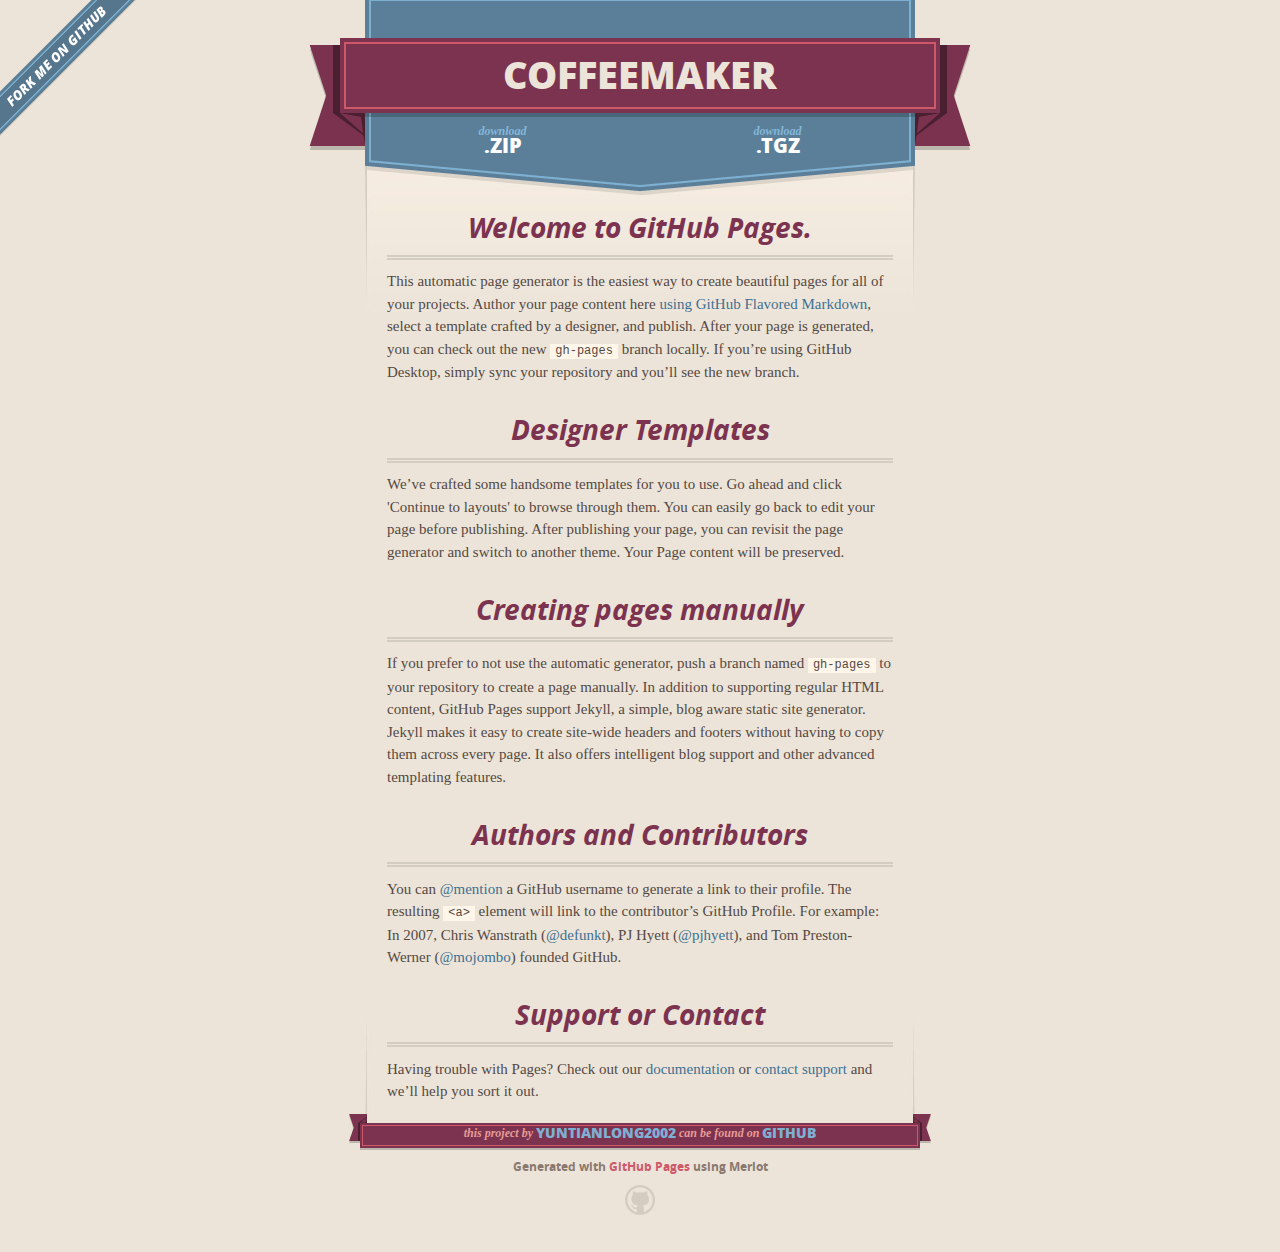
<file: index.html>
<!DOCTYPE html>
<html>
  <head>
    <meta charset='utf-8'>
    <meta http-equiv="X-UA-Compatible" content="chrome=1">
    <meta name="viewport" content="width=640">

    <link rel="stylesheet" href="stylesheets/core.css" media="screen">
    <link rel="stylesheet" href="stylesheets/mobile.css" media="handheld, only screen and (max-device-width:640px)">
    <link rel="stylesheet" href="stylesheets/github-light.css">

    <script type="text/javascript" src="javascripts/modernizr.js"></script>
    <script type="text/javascript" src="https://ajax.googleapis.com/ajax/libs/jquery/1.7.1/jquery.min.js"></script>
    <script type="text/javascript" src="javascripts/headsmart.min.js"></script>
    <script type="text/javascript">
      $(document).ready(function () {
        $('#main_content').headsmart()
      })
    </script>
    <title>Coffeemaker by yuntianlong2002</title>
  </head>

  <body>
    <a id="forkme_banner" href="https://github.com/yuntianlong2002/coffeemaker">View on GitHub</a>
    <div class="shell">

      <header>
        <span class="ribbon-outer">
          <span class="ribbon-inner">
            <h1>Coffeemaker</h1>
            <h2></h2>
          </span>
          <span class="left-tail"></span>
          <span class="right-tail"></span>
        </span>
      </header>

      <section id="downloads">
        <span class="inner">
          <a href="https://github.com/yuntianlong2002/coffeemaker/zipball/master" class="zip"><em>download</em> .ZIP</a><a href="https://github.com/yuntianlong2002/coffeemaker/tarball/master" class="tgz"><em>download</em> .TGZ</a>
        </span>
      </section>


      <span class="banner-fix"></span>


      <section id="main_content">
        <h3>
<a id="welcome-to-github-pages" class="anchor" href="#welcome-to-github-pages" aria-hidden="true"><span aria-hidden="true" class="octicon octicon-link"></span></a>Welcome to GitHub Pages.</h3>

<p>This automatic page generator is the easiest way to create beautiful pages for all of your projects. Author your page content here <a href="https://guides.github.com/features/mastering-markdown/">using GitHub Flavored Markdown</a>, select a template crafted by a designer, and publish. After your page is generated, you can check out the new <code>gh-pages</code> branch locally. If you’re using GitHub Desktop, simply sync your repository and you’ll see the new branch.</p>

<h3>
<a id="designer-templates" class="anchor" href="#designer-templates" aria-hidden="true"><span aria-hidden="true" class="octicon octicon-link"></span></a>Designer Templates</h3>

<p>We’ve crafted some handsome templates for you to use. Go ahead and click 'Continue to layouts' to browse through them. You can easily go back to edit your page before publishing. After publishing your page, you can revisit the page generator and switch to another theme. Your Page content will be preserved.</p>

<h3>
<a id="creating-pages-manually" class="anchor" href="#creating-pages-manually" aria-hidden="true"><span aria-hidden="true" class="octicon octicon-link"></span></a>Creating pages manually</h3>

<p>If you prefer to not use the automatic generator, push a branch named <code>gh-pages</code> to your repository to create a page manually. In addition to supporting regular HTML content, GitHub Pages support Jekyll, a simple, blog aware static site generator. Jekyll makes it easy to create site-wide headers and footers without having to copy them across every page. It also offers intelligent blog support and other advanced templating features.</p>

<h3>
<a id="authors-and-contributors" class="anchor" href="#authors-and-contributors" aria-hidden="true"><span aria-hidden="true" class="octicon octicon-link"></span></a>Authors and Contributors</h3>

<p>You can <a href="https://help.github.com/articles/basic-writing-and-formatting-syntax/#mentioning-users-and-teams" class="user-mention">@mention</a> a GitHub username to generate a link to their profile. The resulting <code>&lt;a&gt;</code> element will link to the contributor’s GitHub Profile. For example: In 2007, Chris Wanstrath (<a href="https://github.com/defunkt" class="user-mention">@defunkt</a>), PJ Hyett (<a href="https://github.com/pjhyett" class="user-mention">@pjhyett</a>), and Tom Preston-Werner (<a href="https://github.com/mojombo" class="user-mention">@mojombo</a>) founded GitHub.</p>

<h3>
<a id="support-or-contact" class="anchor" href="#support-or-contact" aria-hidden="true"><span aria-hidden="true" class="octicon octicon-link"></span></a>Support or Contact</h3>

<p>Having trouble with Pages? Check out our <a href="https://help.github.com/pages">documentation</a> or <a href="https://github.com/contact">contact support</a> and we’ll help you sort it out.</p>
      </section>

      <footer>
        <span class="ribbon-outer">
          <span class="ribbon-inner">
            <p>this project by <a href="https://github.com/yuntianlong2002">yuntianlong2002</a> can be found on <a href="https://github.com/yuntianlong2002/coffeemaker">GitHub</a></p>
          </span>
          <span class="left-tail"></span>
          <span class="right-tail"></span>
        </span>
        <p>Generated with <a href="https://pages.github.com">GitHub Pages</a> using Merlot</p>
        <span class="octocat"></span>
      </footer>

    </div>

    
  </body>
</html>
</file>
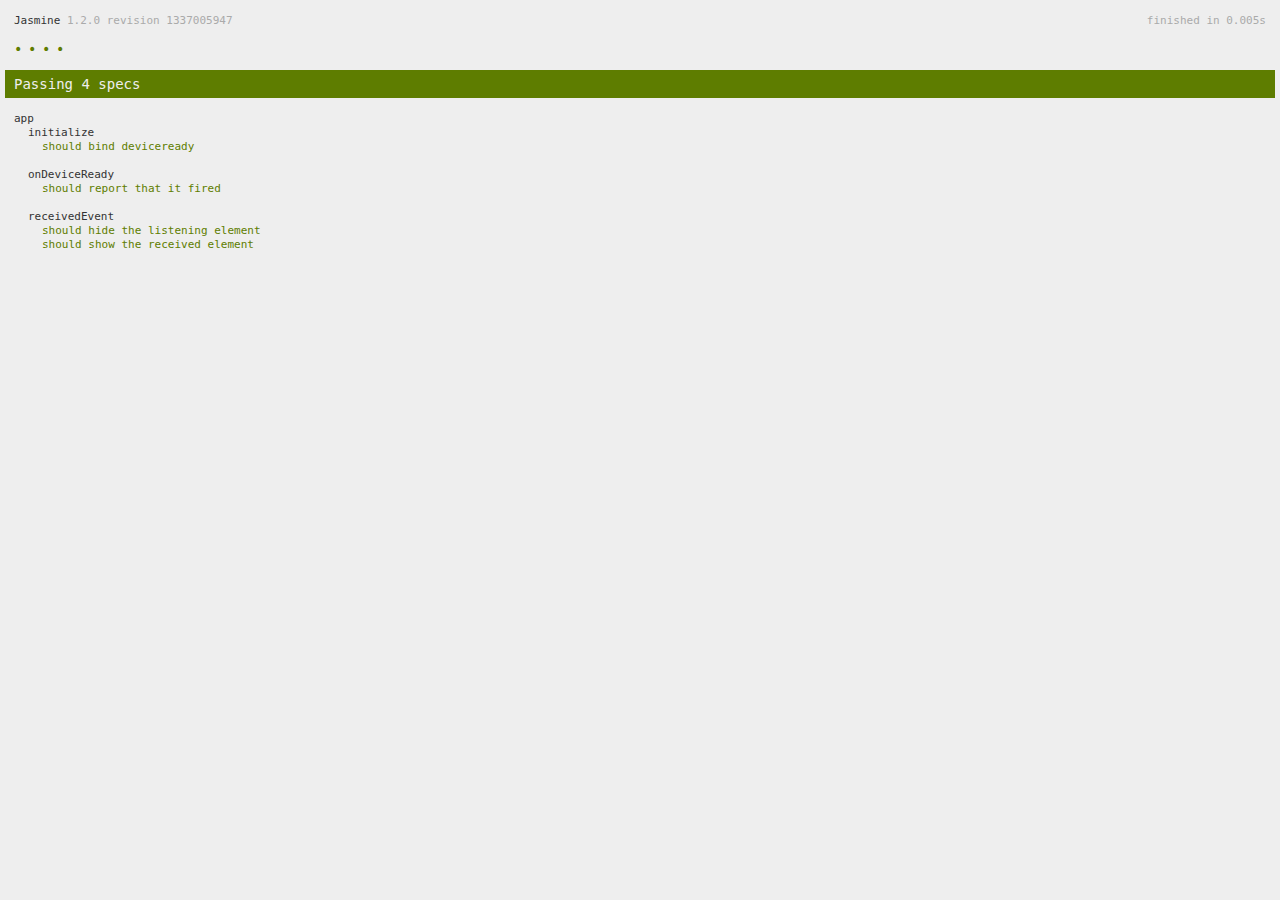
<file: CoffeeMaker/www/spec.html>
<!DOCTYPE html>
<!--
    Licensed to the Apache Software Foundation (ASF) under one
    or more contributor license agreements.  See the NOTICE file
    distributed with this work for additional information
    regarding copyright ownership.  The ASF licenses this file
    to you under the Apache License, Version 2.0 (the
    "License"); you may not use this file except in compliance
    with the License.  You may obtain a copy of the License at

    http://www.apache.org/licenses/LICENSE-2.0

    Unless required by applicable law or agreed to in writing,
    software distributed under the License is distributed on an
    "AS IS" BASIS, WITHOUT WARRANTIES OR CONDITIONS OF ANY
     KIND, either express or implied.  See the License for the
    specific language governing permissions and limitations
    under the License.
-->
<html>
    <head>
        <title>Jasmine Spec Runner</title>

        <!-- jasmine source -->
        <link rel="shortcut icon" type="image/png" href="spec/lib/jasmine-1.2.0/jasmine_favicon.png">
        <link rel="stylesheet" type="text/css" href="spec/lib/jasmine-1.2.0/jasmine.css">
        <script type="text/javascript" src="spec/lib/jasmine-1.2.0/jasmine.js"></script>
        <script type="text/javascript" src="spec/lib/jasmine-1.2.0/jasmine-html.js"></script>

        <!-- include source files here... -->
        <script type="text/javascript" src="js/index.js"></script>

        <!-- include spec files here... -->
        <script type="text/javascript" src="spec/helper.js"></script>
        <script type="text/javascript" src="spec/index.js"></script>

        <script type="text/javascript">
            (function() {
                var jasmineEnv = jasmine.getEnv();
                jasmineEnv.updateInterval = 1000;

                var htmlReporter = new jasmine.HtmlReporter();

                jasmineEnv.addReporter(htmlReporter);

                jasmineEnv.specFilter = function(spec) {
                    return htmlReporter.specFilter(spec);
                };

                var currentWindowOnload = window.onload;

                window.onload = function() {
                    if (currentWindowOnload) {
                        currentWindowOnload();
                    }
                    execJasmine();
                };

                function execJasmine() {
                    jasmineEnv.execute();
                }
            })();
        </script>
    </head>
    <body>
        <div id="stage" style="display:none;"></div>
    </body>
</html>
</file>
<file: stylesheets/core.css>
@import url("screen.css");
@import url("non-screen.css") handheld;
@import url("non-screen.css") only screen and (max-device-width:640px);
</file>
<file: stylesheets/mobile.css>
/* Generated by Font Squirrel (http://www.fontsquirrel.com) on February 9, 2012 */


@font-face {
  font-family: 'Open Sans';
  src: url('../fonts/opensans-regular-webfont.eot');
  src: url('../fonts/opensans-regular-webfont.eot?#iefix') format('embedded-opentype'),
       url('../fonts/opensans-regular-webfont.woff') format('woff'),
       url('../fonts/opensans-regular-webfont.ttf') format('truetype'),
       url('../fonts/opensans-regular-webfont.svg#OpenSansRegular') format('svg');
  font-weight: normal;
  font-style: normal;
}

@font-face {
  font-family: 'Open Sans';
  src: url('../fonts/opensans-italic-webfont.eot');
  src: url('../fonts/opensans-italic-webfont.eot?#iefix') format('embedded-opentype'),
       url('../fonts/opensans-italic-webfont.woff') format('woff'),
       url('../fonts/opensans-italic-webfont.ttf') format('truetype'),
       url('../fonts/opensans-italic-webfont.svg#OpenSansItalic') format('svg');
  font-weight: normal;
  font-style: italic;
}

@font-face {
  font-family: 'Open Sans';
  src: url('../fonts/opensans-bold-webfont.eot');
  src: url('../fonts/opensans-bold-webfont.eot?#iefix') format('embedded-opentype'),
       url('../fonts/opensans-bold-webfont.woff') format('woff'),
       url('../fonts/opensans-bold-webfont.ttf') format('truetype'),
       url('../fonts/opensans-bold-webfont.svg#OpenSansBold') format('svg');
  font-weight: bold;
  font-style: normal;
}

@font-face {
  font-family: 'Open Sans';
  src: url('../fonts/opensans-bolditalic-webfont.eot');
  src: url('../fonts/opensans-bolditalic-webfont.eot?#iefix') format('embedded-opentype'),
       url('../fonts/opensans-bolditalic-webfont.woff') format('woff'),
       url('../fonts/opensans-bolditalic-webfont.ttf') format('truetype'),
       url('../fonts/opensans-bolditalic-webfont.svg#OpenSansBoldItalic') format('svg');
  font-weight: bold;
  font-style: italic;
}

@font-face {
  font-family: 'Open Sans';
  src: url('../fonts/opensans-extrabold-webfont.eot');
  src: url('../fonts/opensans-extrabold-webfont.eot?#iefix') format('embedded-opentype'),
       url('../fonts/opensans-extrabold-webfont.woff') format('woff'),
       url('../fonts/opensans-extrabold-webfont.ttf') format('truetype'),
       url('../fonts/opensans-extrabold-webfont.svg#OpenSansExtrabold') format('svg');
  font-weight: bolder;
  font-style: normal;
}


/* http://meyerweb.com/eric/tools/css/reset/ 
   v2.0 | 20110126
   License: none (public domain)
*/

html, body, div, span, applet, object, iframe,
h1, h2, h3, h4, h5, h6, p, blockquote, pre,
a, abbr, acronym, address, big, cite, code,
del, dfn, em, img, ins, kbd, q, s, samp,
small, strike, strong, sub, sup, tt, var,
b, u, i, center,
dl, dt, dd, ol, ul, li,
fieldset, form, label, legend,
table, caption, tbody, tfoot, thead, tr, th, td,
article, aside, canvas, details, embed, 
figure, figcaption, footer, header, hgroup, 
menu, nav, output, ruby, section, summary,
time, mark, audio, video {
  margin: 0;
  padding: 0;
  border: 0;
  font-size: 100%;
  font: inherit;
  vertical-align: baseline;
}
/* HTML5 display-role reset for older browsers */
article, aside, details, figcaption, figure, 
footer, header, hgroup, menu, nav, section {
  display: block;
}
body {
  line-height: 1;
}
ol, ul {
  list-style: none;
}
blockquote, q {
  quotes: none;
}
blockquote:before, blockquote:after,
q:before, q:after {
  content: '';
  content: none;
}
table {
  border-collapse: collapse;
  border-spacing: 0;
}

header, footer, section {
  display: block;
  position: relative;
}

/* STYLES */

div.shell {
  display: block;
  width: 640px;
  margin: 0 auto;
}

a#forkme_banner {
  display: none;
}

/* header */

header {
  position: relative;
  z-index: 2;
  margin: 0;
  max-width: 640px;
  top: 51px;
}

header span.ribbon-inner {
  position: relative;
  display: block;
  background-color: #cd596b;
  border: 8px solid #7c334f;
  padding: 6px;
  z-index: 1;
}

header span.left-tail, header span.right-tail {
  position: relative;
  display: block;
  width: 19px;
  height: 10px;
  background: transparent url(../images/ribbon-tail-sprite-2x.png) 0 0 no-repeat;
  position: absolute;
  bottom: -10px;
  z-index: 0;
}

header span.left-tail {
  background-position: 0 0;
  left: 0;
}

header span.right-tail {
  background-position: -19px 0;
  right: 0;
}

header h1 {
  background-color: #7c334f;
  font-size: 2em;
  font-weight: bolder;
  font-style: normal;
  text-transform: uppercase;
  color: #ece4d8;
  text-align: center;
  line-height:1;  
  padding: 14px 20px 0;
}

header h2 {
  background-color: #7c334f;
  font: bold italic .85em/1.5 Georgia, Times, “Times New Roman”, serif;
  color: #e69b95;
  padding-bottom: 14px;
  margin-top: -3px;
  text-align: center;
}

section#downloads {
  position: relative;
  display: block;
  height: 171px;
  width: 602px;
  padding-bottom: 150px;
  margin: 51px auto -250px;
  z-index: 1;
  background: transparent url(../images/shield.png) center 0 no-repeat;
}

section#downloads a {
  display: none;
}

span.banner-fix {
  background: transparent url(../images/shield-fallback.png) center top no-repeat;
  display: block;
  height: 31px;
  position: absolute;
  width: 640px;
  top: 20px;

}

section#main_content {
  z-index: 2;
  padding: 20px 40px 0;
  min-height:185px;
}

/* footer */

footer {
  background: none;
  padding-top: 104px;
  margin: -94px auto 40px;
  max-width:640px;
  text-align: center;
}

footer span.ribbon-outer {
  display: block;
  position: relative;
  border-bottom: 2px solid #bdb6ad;
}

footer span.ribbon-inner {
  position: relative;
  display: block;
  background-color: #cd596b;
  border: 8px solid #7c334f;
  padding: 6px;
  z-index: 1;
}

footer p {
  font-family: 'Open Sans', sans-serif;
  font-weight: bold;
  font-size: .6em;
  color: #8b786f;
}

footer a {
  color: #cd596b;
}

footer span.ribbon-inner p {
  background-color: #7c334f;
  margin: 0;
  color: #e69b95;
  font: bold italic 22px/1 Georgia, Times, “Times New Roman”, serif;
  height: auto;
  line-height: 1.1;
  padding: 20px 0px 10px;
}

footer span.ribbon-inner a {
  display: block;
  position: relative;
  bottom: 0;
  color: #7eb0d2;
  font-family: 'Open Sans', sans-serif;
  text-transform: uppercase;
  font-style: normal;
  font-weight: bolder;
  font-size: 38px;
  padding-bottom: 10px;
}

footer span.ribbon-inner a:hover {
  color: #7eb0d2;
}

footer span.left-tail, footer span.right-tail {
  position: relative;
  display: block;
  width: 23px;
  height: 126px;
  background: transparent url(../images/small-ribbon-tail-sprite-2x.png) 0 0 no-repeat;
  position: absolute;
  top: -126px;
  z-index: 0;
}

footer span.left-tail {
  background-position: 0 0;
  left: 0;
}

footer span.right-tail {
  background-position: -23px 0;
  right: 0;
}

footer span.octocat {
  background: transparent url(../images/octocat-2x.png) 0 0 no-repeat;
  display: block;
  width: 60px;
  height: 60px;
  margin: 20px auto 0;}

/* content */

body {
  background: #ece4d8;
  font: normal normal 30px/1.5 Georgia, Palatino,” Palatino Linotype”, Times, “Times New Roman”, serif;
  color: #544943;
  -webkit-font-smoothing: antialiased;
}

a, a:hover {
  color: #417090;
}

a {
  text-decoration: none;
}

a:hover {
  text-decoration: underline;
}

h1,h2,h3,h4,h5,h6 {
  font-family: 'Open Sans', sans-serif;
  font-weight: bold;
}

p {
  margin: .7em 0 0;
}

strong {
  font-weight: bold;
}

em {
  font-style: italic;
}

ol {
  margin: .7em 0;
  list-style-type: decimal;
  padding-left: 1.35em;
}

ul {
  margin: .7em 0;
  padding-left: 1.35em;
}

ul li {
  padding-left: 20px;
  background: transparent url(../images/chevron-2x.png) left 15px no-repeat;
}

blockquote {
  font-family: 'Open Sans', sans-serif;
  margin: 20px 0;
  color: #8b786f;
  padding-left: 1.35em;
  background: transparent url('../images/blockquote-gfx-2x.png') 0 8px no-repeat;
}

img {
  -webkit-box-shadow: 0px 4px 0px #bdb6ad;
  -moz-box-shadow: 0px 4px 0px #bdb6ad;
  box-shadow: 0px 4px 0px #bdb6ad;
  border: 4px solid #fff6e9;
  max-width: 556px;
}

hr {
  border: none;
  outline: none;
  height: 42px;
  background: transparent url('../images/hr-2x.jpg') center center repeat-x;
  margin: 0 0 20px;
}

code {
  background: #fff6e9;
  font: normal normal .9em/1.7 "Lucida Sans Typewriter", "Lucida Console", Monaco, "Bitstream Vera Sans Mono", monospace;
  padding: 0 5px 1px;
}

pre {
  margin: 10px 0 20px;
  padding: .7em;
  background: #fff6e9;
  border-bottom: 4px solid #bdb6ad;
  font: normal normal .9em/1.7 "Lucida Sans Typewriter", "Lucida Console", Monaco, "Bitstream Vera Sans Mono", monospace;
  overflow: auto;
}

table {
  background: #fff6e9;
  display: table;
  width: 100%;
  border-collapse: separate;
  border-bottom: 4px solid #bdb6ad;
  margin: 10px 0;
}

tr {
  display: table-row;
}

th {
  display: table-cell;
  padding: 2px 10px;
  border: solid #ece4d8;
  border-width: 0 4px 4px 0;
  color: #cd596b;
  font-family: 'Open Sans', sans-serif;
  font-weight: bold;
  font-size: .85em;
}

td {
  display: table-cell;
  padding: 0 .7em;
  border: solid #ece4d8;
  border-width: 0 4px 4px 0;
}

td:last-child, th:last-child {
  border-right: none;
}

tr:last-child td {
  border-bottom: none;
}

dl {
  margin: .7em 0 20px;
}

dt {
  font-family: 'Open Sans', sans-serif;
  font-weight: bold;
}

dd {
  padding-left: 1.35em;
}

dd p:first-child {
  margin-top: 0;
}

/* Content based headers */

#main_content > .header-level-1:first-child,
#main_content > .header-level-2:first-child,
#main_content > .header-level-3:first-child,
#main_content > .header-level-4:first-child,
#main_content > .header-level-5:first-child,
#main_content > .header-level-6:first-child {
  margin-top: 0;
}

.header-level-1 {
  font-size: 1.85em;
  border-bottom: .2em double #d3ccc1;
  color: #7c334f;
  text-align: center;
  font-style: italic;
  margin: 1.1em 0 .38em;
  line-height: 1.2;
  padding-bottom: 10px
}

.header-level-2 {
  font-size: 1.58em;
  color: #7c334f;
  margin: .95em 0 .5em;
  border-bottom: .1em solid #D3CCC1;
  line-height: 1.2;
  padding-bottom: 10px
}

.header-level-3 {
  margin: 20px 0 10px;
  font-size: 1.45em;
}

.header-level-4 {
  margin: .6em 0;
  font-size: 1.2em;
  color: #cd596b;
}

.header-level-5 {
  margin: .7em 0;
  font-size: 1em;
  color: #8b786f;
}

.header-level-6 {
  margin: .8em 0;
  font-size: .85em;
  font-style: italic;
}
</file>
<file: stylesheets/github-light.css>
/*
   Copyright 2014 GitHub Inc.

   Licensed under the Apache License, Version 2.0 (the "License");
   you may not use this file except in compliance with the License.
   You may obtain a copy of the License at

       http://www.apache.org/licenses/LICENSE-2.0

   Unless required by applicable law or agreed to in writing, software
   distributed under the License is distributed on an "AS IS" BASIS,
   WITHOUT WARRANTIES OR CONDITIONS OF ANY KIND, either express or implied.
   See the License for the specific language governing permissions and
   limitations under the License.

*/

.pl-c /* comment */ {
  color: #969896;
}

.pl-c1      /* constant, markup.raw, meta.diff.header, meta.module-reference, meta.property-name, support, support.constant, support.variable, variable.other.constant */,
.pl-s .pl-v /* string variable */ {
  color: #0086b3;
}

.pl-e  /* entity */,
.pl-en /* entity.name */ {
  color: #795da3;
}

.pl-s .pl-s1 /* string source */,
.pl-smi      /* storage.modifier.import, storage.modifier.package, storage.type.java, variable.other, variable.parameter.function */ {
  color: #333;
}

.pl-ent /* entity.name.tag */ {
  color: #63a35c;
}

.pl-k /* keyword, storage, storage.type */ {
  color: #a71d5d;
}

.pl-pds              /* punctuation.definition.string, string.regexp.character-class */,
.pl-s                /* string */,
.pl-s .pl-pse .pl-s1 /* string punctuation.section.embedded source */,
.pl-sr               /* string.regexp */,
.pl-sr .pl-cce       /* string.regexp constant.character.escape */,
.pl-sr .pl-sra       /* string.regexp string.regexp.arbitrary-repitition */,
.pl-sr .pl-sre       /* string.regexp source.ruby.embedded */ {
  color: #183691;
}

.pl-v /* variable */ {
  color: #ed6a43;
}

.pl-id /* invalid.deprecated */ {
  color: #b52a1d;
}

.pl-ii /* invalid.illegal */ {
  background-color: #b52a1d;
  color: #f8f8f8;
}

.pl-sr .pl-cce /* string.regexp constant.character.escape */ {
  color: #63a35c;
  font-weight: bold;
}

.pl-ml /* markup.list */ {
  color: #693a17;
}

.pl-mh        /* markup.heading */,
.pl-mh .pl-en /* markup.heading entity.name */,
.pl-ms        /* meta.separator */ {
  color: #1d3e81;
  font-weight: bold;
}

.pl-mq /* markup.quote */ {
  color: #008080;
}

.pl-mi /* markup.italic */ {
  color: #333;
  font-style: italic;
}

.pl-mb /* markup.bold */ {
  color: #333;
  font-weight: bold;
}

.pl-md /* markup.deleted, meta.diff.header.from-file */ {
  background-color: #ffecec;
  color: #bd2c00;
}

.pl-mi1 /* markup.inserted, meta.diff.header.to-file */ {
  background-color: #eaffea;
  color: #55a532;
}

.pl-mdr /* meta.diff.range */ {
  color: #795da3;
  font-weight: bold;
}

.pl-mo /* meta.output */ {
  color: #1d3e81;
}
</file>
<file: CoffeeMaker/www/spec/lib/jasmine-1.2.0/jasmine.css>
body { background-color: #eeeeee; padding: 0; margin: 5px; overflow-y: scroll; }

#HTMLReporter { font-size: 11px; font-family: Monaco, "Lucida Console", monospace; line-height: 14px; color: #333333; }
#HTMLReporter a { text-decoration: none; }
#HTMLReporter a:hover { text-decoration: underline; }
#HTMLReporter p, #HTMLReporter h1, #HTMLReporter h2, #HTMLReporter h3, #HTMLReporter h4, #HTMLReporter h5, #HTMLReporter h6 { margin: 0; line-height: 14px; }
#HTMLReporter .banner, #HTMLReporter .symbolSummary, #HTMLReporter .summary, #HTMLReporter .resultMessage, #HTMLReporter .specDetail .description, #HTMLReporter .alert .bar, #HTMLReporter .stackTrace { padding-left: 9px; padding-right: 9px; }
#HTMLReporter #jasmine_content { position: fixed; right: 100%; }
#HTMLReporter .version { color: #aaaaaa; }
#HTMLReporter .banner { margin-top: 14px; }
#HTMLReporter .duration { color: #aaaaaa; float: right; }
#HTMLReporter .symbolSummary { overflow: hidden; *zoom: 1; margin: 14px 0; }
#HTMLReporter .symbolSummary li { display: block; float: left; height: 7px; width: 14px; margin-bottom: 7px; font-size: 16px; }
#HTMLReporter .symbolSummary li.passed { font-size: 14px; }
#HTMLReporter .symbolSummary li.passed:before { color: #5e7d00; content: "\02022"; }
#HTMLReporter .symbolSummary li.failed { line-height: 9px; }
#HTMLReporter .symbolSummary li.failed:before { color: #b03911; content: "x"; font-weight: bold; margin-left: -1px; }
#HTMLReporter .symbolSummary li.skipped { font-size: 14px; }
#HTMLReporter .symbolSummary li.skipped:before { color: #bababa; content: "\02022"; }
#HTMLReporter .symbolSummary li.pending { line-height: 11px; }
#HTMLReporter .symbolSummary li.pending:before { color: #aaaaaa; content: "-"; }
#HTMLReporter .bar { line-height: 28px; font-size: 14px; display: block; color: #eee; }
#HTMLReporter .runningAlert { background-color: #666666; }
#HTMLReporter .skippedAlert { background-color: #aaaaaa; }
#HTMLReporter .skippedAlert:first-child { background-color: #333333; }
#HTMLReporter .skippedAlert:hover { text-decoration: none; color: white; text-decoration: underline; }
#HTMLReporter .passingAlert { background-color: #a6b779; }
#HTMLReporter .passingAlert:first-child { background-color: #5e7d00; }
#HTMLReporter .failingAlert { background-color: #cf867e; }
#HTMLReporter .failingAlert:first-child { background-color: #b03911; }
#HTMLReporter .results { margin-top: 14px; }
#HTMLReporter #details { display: none; }
#HTMLReporter .resultsMenu, #HTMLReporter .resultsMenu a { background-color: #fff; color: #333333; }
#HTMLReporter.showDetails .summaryMenuItem { font-weight: normal; text-decoration: inherit; }
#HTMLReporter.showDetails .summaryMenuItem:hover { text-decoration: underline; }
#HTMLReporter.showDetails .detailsMenuItem { font-weight: bold; text-decoration: underline; }
#HTMLReporter.showDetails .summary { display: none; }
#HTMLReporter.showDetails #details { display: block; }
#HTMLReporter .summaryMenuItem { font-weight: bold; text-decoration: underline; }
#HTMLReporter .summary { margin-top: 14px; }
#HTMLReporter .summary .suite .suite, #HTMLReporter .summary .specSummary { margin-left: 14px; }
#HTMLReporter .summary .specSummary.passed a { color: #5e7d00; }
#HTMLReporter .summary .specSummary.failed a { color: #b03911; }
#HTMLReporter .description + .suite { margin-top: 0; }
#HTMLReporter .suite { margin-top: 14px; }
#HTMLReporter .suite a { color: #333333; }
#HTMLReporter #details .specDetail { margin-bottom: 28px; }
#HTMLReporter #details .specDetail .description { display: block; color: white; background-color: #b03911; }
#HTMLReporter .resultMessage { padding-top: 14px; color: #333333; }
#HTMLReporter .resultMessage span.result { display: block; }
#HTMLReporter .stackTrace { margin: 5px 0 0 0; max-height: 224px; overflow: auto; line-height: 18px; color: #666666; border: 1px solid #ddd; background: white; white-space: pre; }

#TrivialReporter { padding: 8px 13px; position: absolute; top: 0; bottom: 0; left: 0; right: 0; overflow-y: scroll; background-color: white; font-family: "Helvetica Neue Light", "Lucida Grande", "Calibri", "Arial", sans-serif; /*.resultMessage {*/ /*white-space: pre;*/ /*}*/ }
#TrivialReporter a:visited, #TrivialReporter a { color: #303; }
#TrivialReporter a:hover, #TrivialReporter a:active { color: blue; }
#TrivialReporter .run_spec { float: right; padding-right: 5px; font-size: .8em; text-decoration: none; }
#TrivialReporter .banner { color: #303; background-color: #fef; padding: 5px; }
#TrivialReporter .logo { float: left; font-size: 1.1em; padding-left: 5px; }
#TrivialReporter .logo .version { font-size: .6em; padding-left: 1em; }
#TrivialReporter .runner.running { background-color: yellow; }
#TrivialReporter .options { text-align: right; font-size: .8em; }
#TrivialReporter .suite { border: 1px outset gray; margin: 5px 0; padding-left: 1em; }
#TrivialReporter .suite .suite { margin: 5px; }
#TrivialReporter .suite.passed { background-color: #dfd; }
#TrivialReporter .suite.failed { background-color: #fdd; }
#TrivialReporter .spec { margin: 5px; padding-left: 1em; clear: both; }
#TrivialReporter .spec.failed, #TrivialReporter .spec.passed, #TrivialReporter .spec.skipped { padding-bottom: 5px; border: 1px solid gray; }
#TrivialReporter .spec.failed { background-color: #fbb; border-color: red; }
#TrivialReporter .spec.passed { background-color: #bfb; border-color: green; }
#TrivialReporter .spec.skipped { background-color: #bbb; }
#TrivialReporter .messages { border-left: 1px dashed gray; padding-left: 1em; padding-right: 1em; }
#TrivialReporter .passed { background-color: #cfc; display: none; }
#TrivialReporter .failed { background-color: #fbb; }
#TrivialReporter .skipped { color: #777; background-color: #eee; display: none; }
#TrivialReporter .resultMessage span.result { display: block; line-height: 2em; color: black; }
#TrivialReporter .resultMessage .mismatch { color: black; }
#TrivialReporter .stackTrace { white-space: pre; font-size: .8em; margin-left: 10px; max-height: 5em; overflow: auto; border: 1px inset red; padding: 1em; background: #eef; }
#TrivialReporter .finished-at { padding-left: 1em; font-size: .6em; }
#TrivialReporter.show-passed .passed, #TrivialReporter.show-skipped .skipped { display: block; }
#TrivialReporter #jasmine_content { position: fixed; right: 100%; }
#TrivialReporter .runner { border: 1px solid gray; display: block; margin: 5px 0; padding: 2px 0 2px 10px; }
</file>
